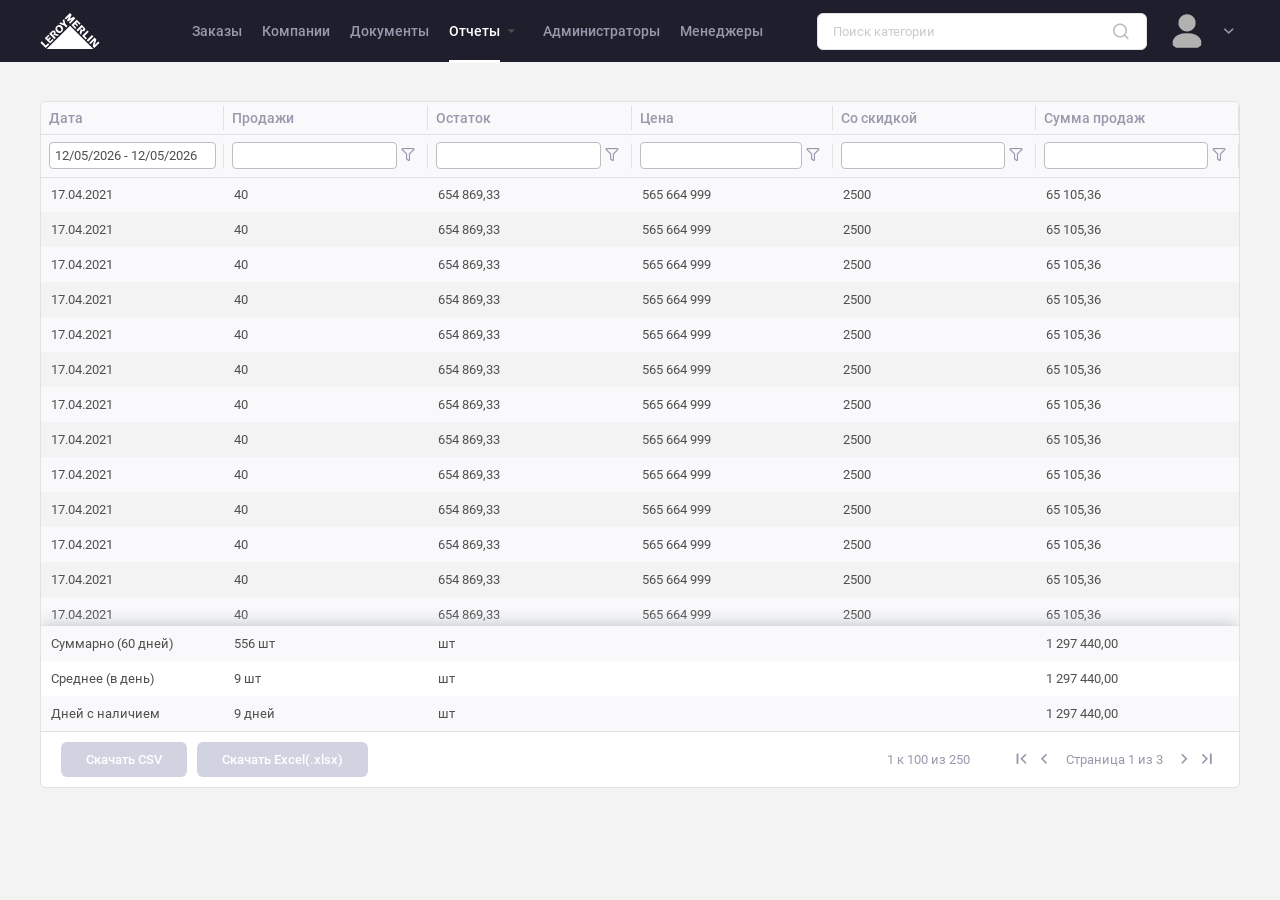
<file: index.html>
<!DOCTYPE html>
<html>

<head>
   <meta charset="utf-8" />
   <!-- <meta name="viewport" content="width=device-width, initial-scale=1.0, maximum-scale=1.0, user-scalable=no" /> -->
   <!-- ==================== -META-TAG-SEO-START- ==================== -->
   <meta name="copyright" content="Информация о вашей фирме">
   <meta name="keywords" content="Ваши ключевые слова">
   <meta name="description" content="Описание Вашей страницы">
   <!-- ==================== -META-TAG-SEO-END- ==================== -->
   <title>Статистика</title>
   <link rel="icon" href="./assets/img/favicon/favicon.svg">
   <link rel="stylesheet" href="./css/style.min.css">
</head>

<body>
   <header class="header">
      <div class="header-block d-f j-c-b a-i-c container">
         <div class="header-block__main d-f a-i-c">
            <a class="header-block__main--logo" href="index.html">
               <img src="./assets/img/table/logo-user.svg" alt="logo">
            </a>
            <ul class="header-block__main--menu d-f j-c-b a-i-c">
               <li class="header-block__main--menu-item d-f a-i-c">
                  <a class="header-block__main--menu-item__link" href="#">Заказы</a>
               </li>
               <li class="header-block__main--menu-item d-f a-i-c">
                  <a class="header-block__main--menu-item__link" href="#">Компании</a>
               </li>
               <li class="header-block__main--menu-item d-f a-i-c">
                  <a class="header-block__main--menu-item__link" href="#">Документы</a>
               </li>
               <li class="header-block__main--menu-item d-f a-i-c">
                  <a class="header-block__main--menu-item__link active" href="#">Отчеты</a>
                  <i class="icon icon-caret header-block__main--menu-item__icon"></i>
                  <ul class="header-block__main--menu-item__dropdown">
                     <li class="header-block__main--menu-item__dropdown--section">
                        <a class="header-block__main--menu-item__dropdown--section-link" href="#">Отчет по компаниям</a>
                     </li>
                     <li class="header-block__main--menu-item__dropdown--section">
                        <a class="header-block__main--menu-item__dropdown--section-link" href="#">Отчет NPS</a>
                     </li>
                  </ul>
               </li>
               <li class="header-block__main--menu-item d-f a-i-c">
                  <a class="header-block__main--menu-item__link" href="#">Администраторы</a>
               </li>
               <li class="header-block__main--menu-item d-f a-i-c">
                  <a class="header-block__main--menu-item__link" href="#">Менеджеры</a>
               </li>
            </ul>
         </div>
         <div class="header-block__user d-f a-i-c">
            <div class="header-block__user--search d-f a-i-c">
               <input class="input header-block__user--search-form focus" type="text" placeholder="Поиск категории">
               <button class="icon icon-loop header-block__user--search-icon"></button>
            </div>
            <div class="cursor-pointer header-block__main--menu-item d-f a-i-c" data-expand-click data-expand="false"
               data-not-outside-expand data-not-outside>
               <div class="header-block__user--item-photo">
                  <img src="./assets/img/table/default-user.png" alt="user">
               </div>
               <i class="icon icon-arrow header-block__user--item-icon" data-expand-icon data-expand-outside-icon></i>
               <div class="user-dropdown" hidden data-expand-box data-sub-outside-expand>
                  <div class="user-dropdown__name">
                     <span class="user-dropdown__name--circle d-f j-c-c a-i-c"></span>
                     <p class="user-dropdown__name--details">Алексей</p>
                  </div>
                  <ul class="user-dropdown__list">

                     <li class="user-dropdown__list--item">
                        <a href="#" class="user-dropdown__list--item-main d-f a-i-c">
                           <i class="icon icon-user user-dropdown__list--item-main__icon"></i>
                           <p class="user-dropdown__list--item-main__text">Рассылка NPS</p>
                        </a>
                     </li>
                     <li class="user-dropdown__list--item">
                        <a href="#" class="user-dropdown__list--item-main d-f a-i-c">
                           <i class="icon icon-user user-dropdown__list--item-main__icon"></i>
                           <p class="user-dropdown__list--item-main__text">Техподдержка</p>
                        </a>
                     </li>
                     <li class="user-dropdown__list--item">
                        <a href="#" class="user-dropdown__list--item-main d-f a-i-c">
                           <i class="icon icon-user user-dropdown__list--item-main__icon"></i>
                           <p class="user-dropdown__list--item-main__text">Сотрудник технической поддержки</p>
                        </a>
                     </li>
                     <li class="user-dropdown__list--item">
                        <a href="#" class="user-dropdown__list--item-main d-f a-i-c">
                           <i class="icon icon-history user-dropdown__list--item-main__icon"></i>
                           <p class="user-dropdown__list--item-main__text">Аудит</p>
                        </a>
                     </li>
                     <li class="user-dropdown__list--item">
                        <a href="#" class="user-dropdown__list--item-main d-f a-i-c">
                           <i class="icon icon-door-open user-dropdown__list--item-main__icon"></i>
                           <p class="user-dropdown__list--item-main__text">Выход</p>
                        </a>
                     </li>
                  </ul>
               </div>
            </div>
         </div>
      </div>
   </header>
   <section class="main-section container">
      <div class="table">
         <div class="table-block scrollbar">
            <table data-table>
               <thead>
                  <tr>
                     <th>
                        <div class="thead-dropdown d-f j-c-b a-i-c">
                           <p>Дата</p>
                        </div>
                     </th>
                     <th>
                        <div class="thead-dropdown d-f j-c-b a-i-c">
                           <p>Продажи</p>
                        </div>
                     </th>
                     <th>
                        <div class="thead-dropdown d-f j-c-b a-i-c">
                           <p>Остаток</p>
                        </div>
                     </th>
                     <th>
                        <div class="thead-dropdown d-f j-c-b a-i-c">
                           <p>Цена</p>
                        </div>
                     </th>
                     <th>
                        <div class="thead-dropdown d-f j-c-b a-i-c">
                           <p>Со скидкой</p>
                        </div>
                     </th>
                     <th>
                        <div class="thead-dropdown d-f j-c-b a-i-c">
                           <p>Сумма продаж</p>
                        </div>
                     </th>
                  </tr>
                  <tr>
                     <th>
                        <input type="text" class="input-table cursor-pointer" name="daterange">
                     </th>
                     <th>
                        <div class="d-f a-i-c">
                           <input type="text" class="input-table">
                           <div class="dropdown d-f a-i-c">
                              <button class="icon icon-filter cursor-pointer" data-expand-click data-not-outside
                                 data-not-outside-expand data-expand="false"></button>
                              <div class="dropdown-list" data-expand-box data-outside-expand data-not-outside hidden>
                                 <div class="dropdown">
                                    <button class="dropdown-btn d-f j-c-b a-i-c" data-sub-expand-click
                                       data-sub-not-outside-expand data-not-outside data-expand="false">
                                       <p class="dropdown-btn__selected">По артикулам</p>
                                       <i class="icon icon-arrow dropdown-btn__arrow" data-sub-expand-icon
                                          data-sub-expand-outside-icon></i>
                                    </button>
                                    <div class="dropdown-list" hidden data-expand-box data-sub-outside-expand>
                                       <span class="dropdown-list__item cursor-pointer d-block"> По
                                          датам</span>
                                       <span class="dropdown-list__item cursor-pointer d-block">По
                                          артикулам</span>
                                       <span class="dropdown-list__item cursor-pointer d-block">По
                                          SKU</span></li>
                                       <span class="dropdown-list__item cursor-pointer d-block">По
                                          брендам</span>
                                    </div>
                                 </div>
                                 <input type="text" class="input mt-10 mb-10" placeholder="Фильтровать">
                                 <div class="filter-btn d-f j-c-e">
                                    <button class="btn btn-color mr-10" data-expand-click>Отмена</button>
                                    <button class="btn btn-background filter-btn--approve"
                                       data-close-modal>Сохранить</button>
                                 </div>
                              </div>
                           </div>
                        </div>
                     </th>
                     <th>
                        <div class="d-f a-i-c">
                           <input type="text" class="input-table">
                           <div class="dropdown d-f a-i-c">
                              <button class="icon icon-filter cursor-pointer" data-expand-click data-not-outside
                                 data-not-outside-expand data-expand="false"></button>
                              <div class="dropdown-list" data-expand-box data-outside-expand data-not-outside hidden>
                                 <div class="dropdown">
                                    <button class="dropdown-btn d-f j-c-b a-i-c" data-sub-expand-click
                                       data-sub-not-outside-expand data-not-outside data-expand="false">
                                       <p class="dropdown-btn__selected">По артикулам</p>
                                       <i class="icon icon-arrow dropdown-btn__arrow" data-sub-expand-icon
                                          data-sub-expand-outside-icon></i>
                                    </button>
                                    <div class="dropdown-list" hidden data-expand-box data-sub-outside-expand>
                                       <span class="dropdown-list__item cursor-pointer d-block"> По
                                          датам</span>
                                       <span class="dropdown-list__item cursor-pointer d-block">По
                                          артикулам</span>
                                       <span class="dropdown-list__item cursor-pointer d-block">По
                                          SKU</span></li>
                                       <span class="dropdown-list__item cursor-pointer d-block">По
                                          брендам</span>
                                    </div>
                                 </div>
                                 <input type="text" class="input mt-10 mb-10" placeholder="Фильтровать">
                                 <div class="filter-btn d-f j-c-e">
                                    <button class="btn btn-color mr-10" data-expand-click>Отмена</button>
                                    <button class="btn btn-background filter-btn--approve"
                                       data-close-modal>Сохранить</button>
                                 </div>
                              </div>
                           </div>
                        </div>
                     </th>
                     <th>
                        <div class="d-f a-i-c">
                           <input type="text" class="input-table">
                           <div class="dropdown d-f a-i-c">
                              <button class="icon icon-filter cursor-pointer" data-expand-click data-not-outside
                                 data-not-outside-expand data-expand="false"></button>
                              <div class="dropdown-list" data-expand-box data-outside-expand data-not-outside hidden>
                                 <div class="dropdown">
                                    <button class="dropdown-btn d-f j-c-b a-i-c" data-sub-expand-click
                                       data-sub-not-outside-expand data-not-outside data-expand="false">
                                       <p class="dropdown-btn__selected">По артикулам</p>
                                       <i class="icon icon-arrow dropdown-btn__arrow" data-sub-expand-icon
                                          data-sub-expand-outside-icon></i>
                                    </button>
                                    <div class="dropdown-list" hidden data-expand-box data-sub-outside-expand>
                                       <span class="dropdown-list__item cursor-pointer d-block"> По
                                          датам</span>
                                       <span class="dropdown-list__item cursor-pointer d-block">По
                                          артикулам</span>
                                       <span class="dropdown-list__item cursor-pointer d-block">По
                                          SKU</span></li>
                                       <span class="dropdown-list__item cursor-pointer d-block">По
                                          брендам</span>
                                    </div>
                                 </div>
                                 <input type="text" class="input mt-10 mb-10" placeholder="Фильтровать">
                                 <div class="filter-btn d-f j-c-e">
                                    <button class="btn btn-color mr-10" data-expand-click>Отмена</button>
                                    <button class="btn btn-background filter-btn--approve"
                                       data-close-modal>Сохранить</button>
                                 </div>
                              </div>
                           </div>
                        </div>
                     </th>
                     <th>
                        <div class="d-f a-i-c">
                           <input type="text" class="input-table">
                           <div class="dropdown d-f a-i-c">
                              <button class="icon icon-filter cursor-pointer" data-expand-click data-not-outside
                                 data-not-outside-expand data-expand="false"></button>
                              <div class="dropdown-list" data-expand-box data-outside-expand data-not-outside hidden>
                                 <div class="dropdown">
                                    <button class="dropdown-btn d-f j-c-b a-i-c" data-sub-expand-click
                                       data-sub-not-outside-expand data-not-outside data-expand="false">
                                       <p class="dropdown-btn__selected">По артикулам</p>
                                       <i class="icon icon-arrow dropdown-btn__arrow" data-sub-expand-icon
                                          data-sub-expand-outside-icon></i>
                                    </button>
                                    <div class="dropdown-list" hidden data-expand-box data-sub-outside-expand>
                                       <span class="dropdown-list__item cursor-pointer d-block"> По
                                          датам</span>
                                       <span class="dropdown-list__item cursor-pointer d-block">По
                                          артикулам</span>
                                       <span class="dropdown-list__item cursor-pointer d-block">По
                                          SKU</span></li>
                                       <span class="dropdown-list__item cursor-pointer d-block">По
                                          брендам</span>
                                    </div>
                                 </div>
                                 <input type="text" class="input mt-10 mb-10" placeholder="Фильтровать">
                                 <div class="filter-btn d-f j-c-e">
                                    <button class="btn btn-color mr-10" data-expand-click>Отмена</button>
                                    <button class="btn btn-background filter-btn--approve"
                                       data-close-modal>Сохранить</button>
                                 </div>
                              </div>
                           </div>
                        </div>
                     </th>
                     <th>
                        <div class="d-f a-i-c">
                           <input type="text" class="input-table">
                           <div class="dropdown d-f a-i-c">
                              <button class="icon icon-filter cursor-pointer" data-expand-click data-not-outside
                                 data-not-outside-expand data-expand="false"></button>
                              <div class="dropdown-list" data-expand-box data-outside-expand data-not-outside hidden>
                                 <div class="dropdown">
                                    <button class="dropdown-btn d-f j-c-b a-i-c" data-sub-expand-click
                                       data-sub-not-outside-expand data-not-outside data-expand="false">
                                       <p class="dropdown-btn__selected">По артикулам</p>
                                       <i class="icon icon-arrow dropdown-btn__arrow" data-sub-expand-icon
                                          data-sub-expand-outside-icon></i>
                                    </button>
                                    <div class="dropdown-list" hidden data-expand-box data-sub-outside-expand>
                                       <span class="dropdown-list__item cursor-pointer d-block"> По
                                          датам</span>
                                       <span class="dropdown-list__item cursor-pointer d-block">По
                                          артикулам</span>
                                       <span class="dropdown-list__item cursor-pointer d-block">По
                                          SKU</span></li>
                                       <span class="dropdown-list__item cursor-pointer d-block">По
                                          брендам</span>
                                    </div>
                                 </div>
                                 <input type="text" class="input mt-10 mb-10" placeholder="Фильтровать">
                                 <div class="filter-btn d-f j-c-e">
                                    <button class="btn btn-color mr-10" data-expand-click>Отмена</button>
                                    <button class="btn btn-background filter-btn--approve"
                                       data-close-modal>Сохранить</button>
                                 </div>
                              </div>
                           </div>
                        </div>
                     </th>
                  </tr>
               </thead>
               <tbody>
                  <tr>
                     <td>17.04.2021</td>
                     <td>40</td>
                     <td>654 869,33</td>
                     <td>565 664 999</td>
                     <td>2500</td>
                     <td>65 105,36</td>
                  </tr>
                  <tr>
                     <td>17.04.2021</td>
                     <td>40</td>
                     <td>654 869,33</td>
                     <td>565 664 999</td>
                     <td>2500</td>
                     <td>65 105,36</td>
                  </tr>
                  <tr>
                     <td>17.04.2021</td>
                     <td>40</td>
                     <td>654 869,33</td>
                     <td>565 664 999</td>
                     <td>2500</td>
                     <td>65 105,36</td>
                  </tr>
                  <tr>
                     <td>17.04.2021</td>
                     <td>40</td>
                     <td>654 869,33</td>
                     <td>565 664 999</td>
                     <td>2500</td>
                     <td>65 105,36</td>
                  </tr>
                  <tr>
                     <td>17.04.2021</td>
                     <td>40</td>
                     <td>654 869,33</td>
                     <td>565 664 999</td>
                     <td>2500</td>
                     <td>65 105,36</td>
                  </tr>
                  <tr>
                     <td>17.04.2021</td>
                     <td>40</td>
                     <td>654 869,33</td>
                     <td>565 664 999</td>
                     <td>2500</td>
                     <td>65 105,36</td>
                  </tr>
                  <tr>
                     <td>17.04.2021</td>
                     <td>40</td>
                     <td>654 869,33</td>
                     <td>565 664 999</td>
                     <td>2500</td>
                     <td>65 105,36</td>
                  </tr>
                  <tr>
                     <td>17.04.2021</td>
                     <td>40</td>
                     <td>654 869,33</td>
                     <td>565 664 999</td>
                     <td>2500</td>
                     <td>65 105,36</td>
                  </tr>
                  <tr>
                     <td>17.04.2021</td>
                     <td>40</td>
                     <td>654 869,33</td>
                     <td>565 664 999</td>
                     <td>2500</td>
                     <td>65 105,36</td>
                  </tr>
                  <tr>
                     <td>17.04.2021</td>
                     <td>40</td>
                     <td>654 869,33</td>
                     <td>565 664 999</td>
                     <td>2500</td>
                     <td>65 105,36</td>
                  </tr>
                  <tr>
                     <td>17.04.2021</td>
                     <td>40</td>
                     <td>654 869,33</td>
                     <td>565 664 999</td>
                     <td>2500</td>
                     <td>65 105,36</td>
                  </tr>
                  <tr>
                     <td>17.04.2021</td>
                     <td>40</td>
                     <td>654 869,33</td>
                     <td>565 664 999</td>
                     <td>2500</td>
                     <td>65 105,36</td>
                  </tr>
                  <tr>
                     <td>17.04.2021</td>
                     <td>40</td>
                     <td>654 869,33</td>
                     <td>565 664 999</td>
                     <td>2500</td>
                     <td>65 105,36</td>
                  </tr>
                  <tr>
                     <td>17.04.2021</td>
                     <td>40</td>
                     <td>654 869,33</td>
                     <td>565 664 999</td>
                     <td>2500</td>
                     <td>65 105,36</td>
                  </tr>
                  <tr>
                     <td>17.04.2021</td>
                     <td>40</td>
                     <td>654 869,33</td>
                     <td>565 664 999</td>
                     <td>2500</td>
                     <td>65 105,36</td>
                  </tr>
                  <tr>
                     <td>17.04.2021</td>
                     <td>40</td>
                     <td>654 869,33</td>
                     <td>565 664 999</td>
                     <td>2500</td>
                     <td>65 105,36</td>
                  </tr>
                  <tr>
                     <td>17.04.2021</td>
                     <td>40</td>
                     <td>654 869,33</td>
                     <td>565 664 999</td>
                     <td>2500</td>
                     <td>65 105,36</td>
                  </tr>
                  <tr>
                     <td>17.04.2021</td>
                     <td>40</td>
                     <td>654 869,33</td>
                     <td>565 664 999</td>
                     <td>2500</td>
                     <td>65 105,36</td>
                  </tr>
                  <tr>
                     <td>17.04.2021</td>
                     <td>40</td>
                     <td>654 869,33</td>
                     <td>565 664 999</td>
                     <td>2500</td>
                     <td>65 105,36</td>
                  </tr>
                  <tr>
                     <td>17.04.2021</td>
                     <td>40</td>
                     <td>654 869,33</td>
                     <td>565 664 999</td>
                     <td>2500</td>
                     <td>65 105,36</td>
                  </tr>
               </tbody>
               <tfoot>
                  <tr>
                     <td>Суммарно (60 дней)</td>
                     <td>556 шт</td>
                     <td>шт</td>
                     <td colspan="2"></td>
                     <td>1 297 440,00</td>
                  </tr>
                  <tr>
                     <td>Среднее (в день)</td>
                     <td>9 шт</td>
                     <td>шт</td>
                     <td colspan="2"></td>
                     <td>1 297 440,00</td>
                  </tr>
                  <tr>
                     <td>Дней с наличием</td>
                     <td>9 дней</td>
                     <td>шт</td>
                     <td colspan="2"></td>
                     <td>1 297 440,00</td>
                  </tr>
               </tfoot>
            </table>
         </div>
         <div class="table-block__down d-f j-c-b a-i-c">
            <div class="table-block__down--btn d-f">
               <button class="btn btn-background table-block__down--btn-main">Скачать CSV</button>
               <button class="btn btn-background table-block__down--btn-main">Скачать Excel(.xlsx)</button>
            </div>
            <div class="table-block__down--pages d-f a-i-c">
               <p class="table-block__down--pages-info">1 к 100 из 250</p>
               <div class="table-block__down--pages-part d-f a-i-c">
                  <button class="icon icon-arrow-left-start table-block__down--pages-part__btn"></button>
                  <button class="icon icon-arrow-left table-block__down--pages-part__btn"></button>
                  <p class="table-block__down--pages-part__text">Страница 1 из 3</p>
                  <button class="icon icon-arrow-right table-block__down--pages-part__btn"></button>
                  <button class="icon icon-arrow-right-end table-block__down--pages-part__btn"></button>
               </div>
            </div>
         </div>
      </div>
   </section>

</body>


<!-- ===================== -SCRIPT-PLUGIN-START- ===================== -->
<script src="./assets/js/jquery-3.2.1.min.js"></script>
<script src="./assets/js/resizable.js"></script>
<script src="./assets/js/daterangepicker.js"></script>
<script src="./assets/js/date.js"></script>
<!-- ====================== -SCRIPT-PLUGIN-END- ====================== -->

<!-- ======================= -SCRIPT-MY-START- ======================= -->
<script src="./assets/js/scripts.js"></script>
<!-- ======================== -SCRIPT-MY-END- ======================== -->


</html>
</file>
<file: css/style.min.css>
.mt-1{margin-top:1px}.mr-1{margin-right:1px}.mb-1{margin-bottom:1px}.ml-1{margin-left:1px}.mt-2{margin-top:2px}.mr-2{margin-right:2px}.mb-2{margin-bottom:2px}.ml-2{margin-left:2px}.mt-3{margin-top:3px}.mr-3{margin-right:3px}.mb-3{margin-bottom:3px}.ml-3{margin-left:3px}.mt-4{margin-top:4px}.mr-4{margin-right:4px}.mb-4{margin-bottom:4px}.ml-4{margin-left:4px}.mt-5{margin-top:5px}.mr-5{margin-right:5px}.mb-5{margin-bottom:5px}.ml-5{margin-left:5px}.mt-6{margin-top:6px}.mr-6{margin-right:6px}.mb-6{margin-bottom:6px}.ml-6{margin-left:6px}.mt-7{margin-top:7px}.mr-7{margin-right:7px}.mb-7{margin-bottom:7px}.ml-7{margin-left:7px}.mt-8{margin-top:8px}.mr-8{margin-right:8px}.mb-8{margin-bottom:8px}.ml-8{margin-left:8px}.mt-9{margin-top:9px}.mr-9{margin-right:9px}.mb-9{margin-bottom:9px}.ml-9{margin-left:9px}.mt-10{margin-top:10px}.mr-10{margin-right:10px}.mb-10{margin-bottom:10px}.ml-10{margin-left:10px}.mt-11{margin-top:11px}.mr-11{margin-right:11px}.mb-11{margin-bottom:11px}.ml-11{margin-left:11px}.mt-12{margin-top:12px}.mr-12{margin-right:12px}.mb-12{margin-bottom:12px}.ml-12{margin-left:12px}.mt-13{margin-top:13px}.mr-13{margin-right:13px}.mb-13{margin-bottom:13px}.ml-13{margin-left:13px}.mt-14{margin-top:14px}.mr-14{margin-right:14px}.mb-14{margin-bottom:14px}.ml-14{margin-left:14px}.mt-15{margin-top:15px}.mr-15{margin-right:15px}.mb-15{margin-bottom:15px}.ml-15{margin-left:15px}.mt-16{margin-top:16px}.mr-16{margin-right:16px}.mb-16{margin-bottom:16px}.ml-16{margin-left:16px}.mt-17{margin-top:17px}.mr-17{margin-right:17px}.mb-17{margin-bottom:17px}.ml-17{margin-left:17px}.mt-18{margin-top:18px}.mr-18{margin-right:18px}.mb-18{margin-bottom:18px}.ml-18{margin-left:18px}.mt-19{margin-top:19px}.mr-19{margin-right:19px}.mb-19{margin-bottom:19px}.ml-19{margin-left:19px}.mt-20{margin-top:20px}.mr-20{margin-right:20px}.mb-20{margin-bottom:20px}.ml-20{margin-left:20px}.mt-21{margin-top:21px}.mr-21{margin-right:21px}.mb-21{margin-bottom:21px}.ml-21{margin-left:21px}.mt-22{margin-top:22px}.mr-22{margin-right:22px}.mb-22{margin-bottom:22px}.ml-22{margin-left:22px}.mt-23{margin-top:23px}.mr-23{margin-right:23px}.mb-23{margin-bottom:23px}.ml-23{margin-left:23px}.mt-24{margin-top:24px}.mr-24{margin-right:24px}.mb-24{margin-bottom:24px}.ml-24{margin-left:24px}.mt-25{margin-top:25px}.mr-25{margin-right:25px}.mb-25{margin-bottom:25px}.ml-25{margin-left:25px}.mt-26{margin-top:26px}.mr-26{margin-right:26px}.mb-26{margin-bottom:26px}.ml-26{margin-left:26px}.mt-27{margin-top:27px}.mr-27{margin-right:27px}.mb-27{margin-bottom:27px}.ml-27{margin-left:27px}.mt-28{margin-top:28px}.mr-28{margin-right:28px}.mb-28{margin-bottom:28px}.ml-28{margin-left:28px}.mt-29{margin-top:29px}.mr-29{margin-right:29px}.mb-29{margin-bottom:29px}.ml-29{margin-left:29px}.mt-30{margin-top:30px}.mr-30{margin-right:30px}.mb-30{margin-bottom:30px}.ml-30{margin-left:30px}.mt-31{margin-top:31px}.mr-31{margin-right:31px}.mb-31{margin-bottom:31px}.ml-31{margin-left:31px}.mt-32{margin-top:32px}.mr-32{margin-right:32px}.mb-32{margin-bottom:32px}.ml-32{margin-left:32px}.mt-33{margin-top:33px}.mr-33{margin-right:33px}.mb-33{margin-bottom:33px}.ml-33{margin-left:33px}.mt-34{margin-top:34px}.mr-34{margin-right:34px}.mb-34{margin-bottom:34px}.ml-34{margin-left:34px}.mt-35{margin-top:35px}.mr-35{margin-right:35px}.mb-35{margin-bottom:35px}.ml-35{margin-left:35px}.mt-36{margin-top:36px}.mr-36{margin-right:36px}.mb-36{margin-bottom:36px}.ml-36{margin-left:36px}.mt-37{margin-top:37px}.mr-37{margin-right:37px}.mb-37{margin-bottom:37px}.ml-37{margin-left:37px}.mt-38{margin-top:38px}.mr-38{margin-right:38px}.mb-38{margin-bottom:38px}.ml-38{margin-left:38px}.mt-39{margin-top:39px}.mr-39{margin-right:39px}.mb-39{margin-bottom:39px}.ml-39{margin-left:39px}.mt-40{margin-top:40px}.mr-40{margin-right:40px}.mb-40{margin-bottom:40px}.ml-40{margin-left:40px}.mt-41{margin-top:41px}.mr-41{margin-right:41px}.mb-41{margin-bottom:41px}.ml-41{margin-left:41px}.mt-42{margin-top:42px}.mr-42{margin-right:42px}.mb-42{margin-bottom:42px}.ml-42{margin-left:42px}.mt-43{margin-top:43px}.mr-43{margin-right:43px}.mb-43{margin-bottom:43px}.ml-43{margin-left:43px}.mt-44{margin-top:44px}.mr-44{margin-right:44px}.mb-44{margin-bottom:44px}.ml-44{margin-left:44px}.mt-45{margin-top:45px}.mr-45{margin-right:45px}.mb-45{margin-bottom:45px}.ml-45{margin-left:45px}.mt-46{margin-top:46px}.mr-46{margin-right:46px}.mb-46{margin-bottom:46px}.ml-46{margin-left:46px}.mt-47{margin-top:47px}.mr-47{margin-right:47px}.mb-47{margin-bottom:47px}.ml-47{margin-left:47px}.mt-48{margin-top:48px}.mr-48{margin-right:48px}.mb-48{margin-bottom:48px}.ml-48{margin-left:48px}.mt-49{margin-top:49px}.mr-49{margin-right:49px}.mb-49{margin-bottom:49px}.ml-49{margin-left:49px}.mt-50{margin-top:50px}.mr-50{margin-right:50px}.mb-50{margin-bottom:50px}.ml-50{margin-left:50px}.mt-51{margin-top:51px}.mr-51{margin-right:51px}.mb-51{margin-bottom:51px}.ml-51{margin-left:51px}.mt-52{margin-top:52px}.mr-52{margin-right:52px}.mb-52{margin-bottom:52px}.ml-52{margin-left:52px}.mt-53{margin-top:53px}.mr-53{margin-right:53px}.mb-53{margin-bottom:53px}.ml-53{margin-left:53px}.mt-54{margin-top:54px}.mr-54{margin-right:54px}.mb-54{margin-bottom:54px}.ml-54{margin-left:54px}.mt-55{margin-top:55px}.mr-55{margin-right:55px}.mb-55{margin-bottom:55px}.ml-55{margin-left:55px}.mt-56{margin-top:56px}.mr-56{margin-right:56px}.mb-56{margin-bottom:56px}.ml-56{margin-left:56px}.mt-57{margin-top:57px}.mr-57{margin-right:57px}.mb-57{margin-bottom:57px}.ml-57{margin-left:57px}.mt-58{margin-top:58px}.mr-58{margin-right:58px}.mb-58{margin-bottom:58px}.ml-58{margin-left:58px}.mt-59{margin-top:59px}.mr-59{margin-right:59px}.mb-59{margin-bottom:59px}.ml-59{margin-left:59px}.mt-60{margin-top:60px}.mr-60{margin-right:60px}.mb-60{margin-bottom:60px}.ml-60{margin-left:60px}.mt-61{margin-top:61px}.mr-61{margin-right:61px}.mb-61{margin-bottom:61px}.ml-61{margin-left:61px}.mt-62{margin-top:62px}.mr-62{margin-right:62px}.mb-62{margin-bottom:62px}.ml-62{margin-left:62px}.mt-63{margin-top:63px}.mr-63{margin-right:63px}.mb-63{margin-bottom:63px}.ml-63{margin-left:63px}.mt-64{margin-top:64px}.mr-64{margin-right:64px}.mb-64{margin-bottom:64px}.ml-64{margin-left:64px}.mt-65{margin-top:65px}.mr-65{margin-right:65px}.mb-65{margin-bottom:65px}.ml-65{margin-left:65px}.mt-66{margin-top:66px}.mr-66{margin-right:66px}.mb-66{margin-bottom:66px}.ml-66{margin-left:66px}.mt-67{margin-top:67px}.mr-67{margin-right:67px}.mb-67{margin-bottom:67px}.ml-67{margin-left:67px}.mt-68{margin-top:68px}.mr-68{margin-right:68px}.mb-68{margin-bottom:68px}.ml-68{margin-left:68px}.mt-69{margin-top:69px}.mr-69{margin-right:69px}.mb-69{margin-bottom:69px}.ml-69{margin-left:69px}.mt-70{margin-top:70px}.mr-70{margin-right:70px}.mb-70{margin-bottom:70px}.ml-70{margin-left:70px}.mt-71{margin-top:71px}.mr-71{margin-right:71px}.mb-71{margin-bottom:71px}.ml-71{margin-left:71px}.mt-72{margin-top:72px}.mr-72{margin-right:72px}.mb-72{margin-bottom:72px}.ml-72{margin-left:72px}.mt-73{margin-top:73px}.mr-73{margin-right:73px}.mb-73{margin-bottom:73px}.ml-73{margin-left:73px}.mt-74{margin-top:74px}.mr-74{margin-right:74px}.mb-74{margin-bottom:74px}.ml-74{margin-left:74px}.mt-75{margin-top:75px}.mr-75{margin-right:75px}.mb-75{margin-bottom:75px}.ml-75{margin-left:75px}.mt-76{margin-top:76px}.mr-76{margin-right:76px}.mb-76{margin-bottom:76px}.ml-76{margin-left:76px}.mt-77{margin-top:77px}.mr-77{margin-right:77px}.mb-77{margin-bottom:77px}.ml-77{margin-left:77px}.mt-78{margin-top:78px}.mr-78{margin-right:78px}.mb-78{margin-bottom:78px}.ml-78{margin-left:78px}.mt-79{margin-top:79px}.mr-79{margin-right:79px}.mb-79{margin-bottom:79px}.ml-79{margin-left:79px}.mt-80{margin-top:80px}.mr-80{margin-right:80px}.mb-80{margin-bottom:80px}.ml-80{margin-left:80px}.mt-81{margin-top:81px}.mr-81{margin-right:81px}.mb-81{margin-bottom:81px}.ml-81{margin-left:81px}.mt-82{margin-top:82px}.mr-82{margin-right:82px}.mb-82{margin-bottom:82px}.ml-82{margin-left:82px}.mt-83{margin-top:83px}.mr-83{margin-right:83px}.mb-83{margin-bottom:83px}.ml-83{margin-left:83px}.mt-84{margin-top:84px}.mr-84{margin-right:84px}.mb-84{margin-bottom:84px}.ml-84{margin-left:84px}.mt-85{margin-top:85px}.mr-85{margin-right:85px}.mb-85{margin-bottom:85px}.ml-85{margin-left:85px}.mt-86{margin-top:86px}.mr-86{margin-right:86px}.mb-86{margin-bottom:86px}.ml-86{margin-left:86px}.mt-87{margin-top:87px}.mr-87{margin-right:87px}.mb-87{margin-bottom:87px}.ml-87{margin-left:87px}.mt-88{margin-top:88px}.mr-88{margin-right:88px}.mb-88{margin-bottom:88px}.ml-88{margin-left:88px}.mt-89{margin-top:89px}.mr-89{margin-right:89px}.mb-89{margin-bottom:89px}.ml-89{margin-left:89px}.mt-90{margin-top:90px}.mr-90{margin-right:90px}.mb-90{margin-bottom:90px}.ml-90{margin-left:90px}.mt-91{margin-top:91px}.mr-91{margin-right:91px}.mb-91{margin-bottom:91px}.ml-91{margin-left:91px}.mt-92{margin-top:92px}.mr-92{margin-right:92px}.mb-92{margin-bottom:92px}.ml-92{margin-left:92px}.mt-93{margin-top:93px}.mr-93{margin-right:93px}.mb-93{margin-bottom:93px}.ml-93{margin-left:93px}.mt-94{margin-top:94px}.mr-94{margin-right:94px}.mb-94{margin-bottom:94px}.ml-94{margin-left:94px}.mt-95{margin-top:95px}.mr-95{margin-right:95px}.mb-95{margin-bottom:95px}.ml-95{margin-left:95px}.mt-96{margin-top:96px}.mr-96{margin-right:96px}.mb-96{margin-bottom:96px}.ml-96{margin-left:96px}.mt-97{margin-top:97px}.mr-97{margin-right:97px}.mb-97{margin-bottom:97px}.ml-97{margin-left:97px}.mt-98{margin-top:98px}.mr-98{margin-right:98px}.mb-98{margin-bottom:98px}.ml-98{margin-left:98px}.mt-99{margin-top:99px}.mr-99{margin-right:99px}.mb-99{margin-bottom:99px}.ml-99{margin-left:99px}.mt-100{margin-top:100px}.mr-100{margin-right:100px}.mb-100{margin-bottom:100px}.ml-100{margin-left:100px}@font-face{src:url("../assets/fonts/Roboto/Roboto-Regular.ttf") format("truetype");font-family:"Roboto-Regular"}@font-face{src:url("../assets/fonts/Roboto/Roboto-Medium.ttf") format("truetype");font-family:"Roboto-Medium"}@font-face{src:url("../assets/fonts/Roboto/Roboto-Bold.ttf") format("truetype");font-family:"Roboto-Bold"}@font-face{font-family:"icomoon";src:url("../assets/fonts/icons/icomoon.eot?szvsgd");src:url("../assets/fonts/icons/icomoon.eot?szvsgd#iefix") format("embedded-opentype"),url("../assets/fonts/icons/icomoon.ttf?szvsgd") format("truetype"),url("../assets/fonts/icons/icomoon.woff?szvsgd") format("woff"),url("../assets/fonts/icons/icomoon.svg?szvsgd#icomoon") format("svg");font-weight:normal;font-style:normal;font-display:block}.icon{font-size:1.5rem;font-family:"icomoon" !important;font-style:normal;font-weight:normal;font-variant:normal;text-transform:none;line-height:1;display:inline-block;-webkit-font-smoothing:antialiased;-moz-osx-font-smoothing:grayscale}.icon::before{display:block}.icon-messages:before{content:""}.icon-store:before{content:""}.icon-time:before{content:""}.icon-user:before{content:""}.icon-close:before{content:""}.icon-coin:before{content:""}.icon-doc:before{content:""}.icon-dollar:before{content:""}.icon-door-open:before{content:""}.icon-group:before{content:""}.icon-history:before{content:""}.icon-location:before{content:""}.icon-menu-dots:before{content:""}.icon-arrow-right-end:before{content:""}.icon-arrow-right:before{content:""}.icon-arrow-left:before{content:""}.icon-arrow-left-start:before{content:""}.icon-pencil:before{content:""}.icon-question-1:before{content:""}.icon-burger:before{content:""}.icon-calendar:before{content:""}.icon-filter:before{content:""}.icon-settings:before{content:""}.icon-trash:before{content:""}.icon-slider:before{content:""}.icon-caret:before{content:""}.icon-arrow:before{content:""}.icon-loop:before{content:""}.icon-play:before{content:""}*,*:before,*:after{box-sizing:border-box;outline:none}div,span,h1,h2,h3,h4,h5,h6,p,iframe,ol,ul,li,form,label,i,footer,header,menu,nav,a,table,thead,tbody,tfoot,tr,th,td,video,canvas,section,main object,address,code,em,small,strong,var,article,aside,details,figure,summary,time,mark,audio,center{margin:0;padding:0;border:0;font:inherit}iframe,article,aside,figure,footer,header,hgroup,menu,nav,section,main,picture{display:block}ol,ul{list-style:none;padding:0;margin:0}table{width:100%;border-collapse:collapse;border-spacing:0}th{text-align:left}input{box-shadow:none;-webkit-appearance:none}input[type=password]{font:1.0625rem Verdana,sans-serif !important}input[type=radio],input[type=checkbox]{display:none}input[type=number]{-moz-appearance:textfield}input::-webkit-inner-spin-button,input::-webkit-outer-spin-button{-webkit-appearance:none;appearance:none}input:-webkit-autofill{-webkit-transition:background-color 100000s ease-in-out 0s;transition:background-color 100000s ease-in-out 0s}a{display:inline-block;text-decoration:none;color:inherit}button{cursor:pointer;background-color:rgba(0,0,0,0)}input,button,select,textarea{display:inline-block;padding:0;margin:0;border:0;outline:none}img{width:100%;height:100%;-o-object-fit:cover;object-fit:cover;display:block;border-radius:inherit}img.contain{-o-object-fit:contain;object-fit:contain}strong{font-weight:bold}[hidden]{display:none}html{height:100%}body{min-height:100%;margin:0;padding:0}.d-f{display:flex}.d-i-f{display:inline-flex}.f-w{flex-wrap:wrap}.f-w-n{flex-wrap:nowrap}.f-r{flex-direction:row}.f-d-c{flex-direction:column}.j-c-st{justify-content:flex-start}.j-c-e{justify-content:flex-end}.j-c-c{justify-content:center}.j-c-b{justify-content:space-between}.j-c-a{justify-content:space-around}.a-i-s{align-items:flex-start}.a-i-e{align-items:flex-end}.a-i-c{align-items:center}.d-g{display:grid}.g-t-c-2{grid-template-columns:1fr 1fr}.g-t-c-2-fix{grid-template-columns:1fr 1fr}.g-t-c-3{grid-template-columns:1fr 1fr 1fr}.g-t-c-4{grid-template-columns:1fr 1fr 1fr 1fr}.g-t-c-5{grid-template-columns:1fr 1fr 1fr 1fr 1fr}.g-g-20{grid-gap:20px}.g-g-30{grid-gap:30px}.g-g-60{grid-gap:60px}.g-t-c-4-w{grid-template-columns:1fr 1fr 1fr 1fr}:root{--primary_color_dark: #1e1e2d;--primary_color_light: #d1d3e0;--default_dark: #4F4F4F;--default_light: #9899ac;--neutral_color_white: #FFFFFF;--neutral_color_black: #232C31;--body_bg: #F3F3F3;--border-radius: 6px;--transition-global: 0.3s}html{background-color:var(--body_bg);font-size:.9375rem}.container{width:100%;padding:0 40px;margin:0 auto}.cursor-pointer{cursor:pointer}.section-title{font:1.25rem "Roboto-Medium",sans-serif;line-height:1.4375rem;color:var(--default_dark)}.section-title__activ{color:var(--primary_color_green-dark)}.line-clamp{display:-webkit-box;overflow:hidden;text-overflow:ellipsis;/*! autoprefixer: off */-webkit-box-orient:vertical;/*! autoprefixer: off */}.line-clamp_2{-webkit-line-clamp:2}.line-clamp_3{-webkit-line-clamp:3}.overflow-hidden,.modal-overflow{overflow:hidden}.d-block{display:block}.d-none{display:none}.btn{position:relative;font:.875rem "Roboto-Medium",sans-serif;border-radius:var(--border-radius);padding:10px 25px;text-align:center;white-space:nowrap;transition:.3s}.btn-background{background-color:var(--primary_color_light);color:var(--neutral_color_white)}.btn-background:hover{background-color:var(--primary_color_dark)}.btn-border{border:1px solid #bbb;background-color:var(--neutral_color_white);color:var(--default_dark)}.btn-border:hover{border:1px solid var(--primary_color_dark)}.btn-color{border:1px solid var(--primary_color_dark);background-color:var(--neutral_color_white);color:var(--primary_color_dark)}.btn-color:hover{border:1px solid var(--primary_color_light)}.btn-orange{background-color:#fc5d42;color:var(--neutral_color_white)}.btn-orange:hover{background-color:#f37058}.btn-yellow{background-color:#ffc212;color:var(--neutral_color_white)}.btn-yellow:hover{background-color:#f7c739}.search-btn{border-radius:0px 4px 4px 0px;background-color:var(--primary_color_dark);color:var(--neutral_color_white);width:43px;height:39px;font:1.0625rem;position:absolute;right:0;white-space:nowrap}.checked{cursor:pointer}.checked-checkbox{width:18px;height:18px;position:relative;border:1px solid #bdbdbd;box-sizing:border-box;border-radius:2px}.checked-checkbox:hover{border-color:var(--primary_color_dark)}.checkbox:checked~.checked-checkbox{background-color:var(--primary_color_dark);border:1px solid var(--primary_color_dark)}.checkbox:checked~.checked-checkbox::before{content:"";width:7px;height:13px;position:absolute;top:0;left:0;right:0;margin:auto;border:solid var(--neutral_color_white);border-width:0 2px 2px 0;transform:rotate(45deg)}.checked-switch{width:60px;height:25px;min-width:60px}.checked-switch__slider{width:100%;height:100%;min-width:40px;color:#fff;padding:0 5px;position:relative;border-radius:50px;background-color:#c4c4c4}.checked-switch__slider::before{content:"";width:19px;height:19px;position:absolute;top:calc(50% - .1px);left:3px;transform:translateY(-50%);background-color:var(--neutral_color_white);box-shadow:0px 4px 4px rgba(0,0,0,.25);border-radius:50px;z-index:9}.checked-switch__slider--text{font:14px/14px "Roboto-Medium",sans-serif;-webkit-user-select:none;-moz-user-select:none;user-select:none}.checked-switch__slider--text.switch-checked{color:var(--neutral_color_white)}.checked-switch__slider--text.switch-unchecked{color:var(--default_light);margin-left:auto}input:checked~.checked-switch__slider{background-color:var(--primary_color_dark)}input:checked~.checked-switch__slider::before{left:auto;right:3px;background:#f7f8f9;transition:all var(--transition-global)}input:checked~.checked-switch__slider .switch-checked{display:block}input:checked~.checked-switch__slider .switch-unchecked{display:none}.input{width:100%;color:var(--default_dark);border:1px solid #e1e1e1;background-color:var(--neutral_color_white);border-radius:var(--border-radius);font:.875rem "Roboto-Regular",sans-serif;padding:10px 15px}.input::-moz-placeholder{opacity:.37}.input::placeholder{opacity:.37}.input:focus{border:1px solid var(--primary_color_dark)}.input:hover:not(:disabled){border:1px solid var(--primary_color_dark)}.input.disabled{color:#afb6bd;border:1px solid #f0f1f2;background-color:#f7f8f9}.input.required{border:1px solid #f02626}.input.border-0{border:0}.input.border-0:hover{border:rgba(0,0,0,0)}.input.border-0:focus{border:0;outline:none}.input-calendar{font:.875rem "Roboto-Medium",sans-serif;color:var(--default_dark);padding-left:25px}.pagination-item{width:2rem;height:2rem;flex:1 auto;margin:0 .125rem}.pagination-link{font:1rem "Roboto-Regular",sans-serif;color:var(--neutral_color_black);border-radius:var(--border-radius)}.pagination-link.active,.pagination-link:hover{font:1rem "Roboto-Bold",sans-serif;background-color:var(--primary_color_default-0DB02B);color:#fff}.pagination-link.disabled{opacity:0;pointer-events:none}.pagination-dots{font:.875rem "Roboto-Regular",sans-serif;color:var(--neutral_color_black)}.pagination-arrow{color:var(--neutral_color_black);border-radius:var(--border-radius)}.pagination-arrow:hover{color:var(--primary_color_default-0DB02B)}.pagination-arrow.disabled{color:var(--grey_color_default-D3D3D3);pointer-events:none}.dropdown{position:relative}.dropdown-btn{width:100%;min-width:190px;border:1px solid #e1e1e1;padding:8px 15px;border-radius:var(--border-radius)}.dropdown-btn__selected{font:.875rem "Roboto-Medium",sans-serif;color:var(--default_dark)}.dropdown-btn__arrow{color:var(--primary_color_dark)}.dropdown-list{background:var(--neutral_color_white);box-shadow:0px 4px 32px rgba(138,138,138,.1);border-radius:0px 0px 8px 8px;padding:20px;position:absolute;z-index:9999;width:-moz-max-content;width:max-content;min-width:100%;left:0;top:calc(100% + 2px)}.dropdown-list__item{font:.9375rem "Roboto-Regular",sans-serif;color:var(--default_dark);transition:var(--transition-global)}.dropdown-list__item+.dropdown-list__item{margin-top:20px}.dropdown-list__item.active{color:var(--primary_color_dark)}.dropdown-list__item:hover{color:var(--primary_color_dark)}.icon.rotate{transform:rotate(180deg)}.scrollbar{overflow:auto}.scrollbar::-webkit-scrollbar{width:10px;height:10px}.scrollbar::-webkit-scrollbar-thumb{background-color:#bdbdbd;border-radius:6px}.scrollbar::-webkit-scrollbar-track{background-color:#f9f9fb;border-radius:2px}.daterangepicker{position:absolute;color:inherit;background-color:#fff;border-radius:4px;border:1px solid #ddd;width:278px;max-width:none;padding:0;margin-top:7px;top:100px;left:20px;z-index:3001;display:none;font-family:arial;font-size:15px;line-height:1em}.daterangepicker:before,.daterangepicker:after{position:absolute;display:inline-block;border-bottom-color:rgba(0,0,0,.2);content:""}.daterangepicker:before{top:-7px;border-right:7px solid rgba(0,0,0,0);border-left:7px solid rgba(0,0,0,0);border-bottom:7px solid #ccc}.daterangepicker:after{top:-6px;border-right:6px solid rgba(0,0,0,0);border-bottom:6px solid #fff;border-left:6px solid rgba(0,0,0,0)}.daterangepicker.opensleft:before{right:9px}.daterangepicker.opensleft:after{right:10px}.daterangepicker.openscenter:before{left:0;right:0;width:0;margin-left:auto;margin-right:auto}.daterangepicker.openscenter:after{left:0;right:0;width:0;margin-left:auto;margin-right:auto}.daterangepicker.opensright:before{left:9px}.daterangepicker.opensright:after{left:10px}.daterangepicker.drop-up{margin-top:-7px}.daterangepicker.drop-up:before{top:initial;bottom:-7px;border-bottom:initial;border-top:7px solid #ccc}.daterangepicker.drop-up:after{top:initial;bottom:-6px;border-bottom:initial;border-top:6px solid #fff}.daterangepicker.single .daterangepicker .ranges,.daterangepicker.single .drp-calendar{float:none}.daterangepicker.single .drp-selected{display:none}.daterangepicker.show-calendar .drp-calendar{display:block}.daterangepicker.show-calendar .drp-buttons{display:block}.daterangepicker.auto-apply .drp-buttons{display:none}.daterangepicker .drp-calendar{display:none;max-width:270px}.daterangepicker .drp-calendar.left{padding:8px 0 8px 8px}.daterangepicker .drp-calendar.right{padding:8px}.daterangepicker .drp-calendar.single .calendar-table{border:none}.daterangepicker .calendar-table .next span,.daterangepicker .calendar-table .prev span{color:#fff;border:solid #000;border-width:0 2px 2px 0;border-radius:0;display:inline-block;padding:3px}.daterangepicker .calendar-table .next span{transform:rotate(-45deg);-webkit-transform:rotate(-45deg)}.daterangepicker .calendar-table .prev span{transform:rotate(135deg);-webkit-transform:rotate(135deg)}.daterangepicker .calendar-table th,.daterangepicker .calendar-table td{white-space:nowrap;text-align:center;vertical-align:middle;min-width:32px;width:32px;height:24px;line-height:24px;font-size:12px;border-radius:4px;border:1px solid rgba(0,0,0,0);white-space:nowrap;cursor:pointer}.daterangepicker .calendar-table{border:1px solid #fff;border-radius:4px;background-color:#fff}.daterangepicker .calendar-table table{width:100%;margin:0;border-spacing:0;border-collapse:collapse}.daterangepicker td.available:hover,.daterangepicker th.available:hover{background-color:#eee;border-color:rgba(0,0,0,0);color:inherit}.daterangepicker td.week,.daterangepicker th.week{font-size:80%;color:#ccc}.daterangepicker td.off,.daterangepicker td.off.in-range,.daterangepicker td.off.start-date,.daterangepicker td.off.end-date{background-color:#fff;border-color:rgba(0,0,0,0);color:#999}.daterangepicker td.in-range{background-color:#ebf4f8;border-color:rgba(0,0,0,0);color:#000;border-radius:0}.daterangepicker td.start-date{border-radius:4px 0 0 4px}.daterangepicker td.end-date{border-radius:0 4px 4px 0}.daterangepicker td.start-date.end-date{border-radius:4px}.daterangepicker td.active,.daterangepicker td.active:hover{background-color:#357ebd;border-color:rgba(0,0,0,0);color:#fff}.daterangepicker th.month{width:auto}.daterangepicker td.disabled,.daterangepicker option.disabled{color:#999;cursor:not-allowed;text-decoration:line-through}.daterangepicker select.monthselect,.daterangepicker select.yearselect{font-size:12px;padding:1px;height:auto;margin:0;cursor:default}.daterangepicker select.monthselect{margin-right:2%;width:56%}.daterangepicker select.yearselect{width:40%}.daterangepicker select.hourselect,.daterangepicker select.minuteselect,.daterangepicker select.secondselect,.daterangepicker select.ampmselect{width:50px;margin:0 auto;background:#eee;border:1px solid #eee;padding:2px;outline:0;font-size:12px}.daterangepicker .calendar-time{text-align:center;margin:4px auto 0 auto;line-height:30px;position:relative}.daterangepicker .calendar-time select.disabled{color:#ccc;cursor:not-allowed}.daterangepicker .drp-buttons{clear:both;text-align:right;padding:8px;border-top:1px solid #ddd;display:none;line-height:12px;vertical-align:middle}.daterangepicker .drp-selected{display:inline-block;font-size:12px;padding-right:8px}.daterangepicker .drp-buttons .btn{margin-left:8px;font-size:12px;font-weight:bold;padding:4px 8px}.daterangepicker.show-ranges.single.rtl .drp-calendar.left{border-right:1px solid #ddd}.daterangepicker.show-ranges.single.ltr .drp-calendar.left{border-left:1px solid #ddd}.daterangepicker.show-ranges.rtl .drp-calendar.right{border-right:1px solid #ddd}.daterangepicker.show-ranges.ltr .drp-calendar.left{border-left:1px solid #ddd}.daterangepicker .ranges{float:none;text-align:left;margin:0}.daterangepicker.show-calendar .ranges{margin-top:8px}.daterangepicker .ranges ul{list-style:none;margin:0 auto;padding:0;width:100%}.daterangepicker .ranges li{font-size:12px;padding:8px 12px;cursor:pointer}.daterangepicker .ranges li:hover{background-color:#eee}.daterangepicker .ranges li.active{background-color:#08c;color:#fff}@media(min-width: 564px){.daterangepicker{width:auto}.daterangepicker .ranges ul{width:140px}.daterangepicker.single .ranges ul{width:100%}.daterangepicker.single .drp-calendar.left{clear:none}.daterangepicker.single .ranges,.daterangepicker.single .drp-calendar{float:left}.daterangepicker{direction:ltr;text-align:left}.daterangepicker .drp-calendar.left{clear:left;margin-right:0}.daterangepicker .drp-calendar.left .calendar-table{border-right:none;border-top-right-radius:0;border-bottom-right-radius:0}.daterangepicker .drp-calendar.right{margin-left:0}.daterangepicker .drp-calendar.right .calendar-table{border-left:none;border-top-left-radius:0;border-bottom-left-radius:0}.daterangepicker .drp-calendar.left .calendar-table{padding-right:8px}.daterangepicker .ranges,.daterangepicker .drp-calendar{float:left}}@media(min-width: 730px){.daterangepicker .ranges{width:auto}.daterangepicker .ranges{float:left}.daterangepicker.rtl .ranges{float:right}.daterangepicker .drp-calendar.left{clear:none !important}}.daterangepicker td.active,.daterangepicker td.active:hover{background-color:var(--primary_color_dark) !important}.daterangepicker:before,.daterangepicker:after{content:none !important}.table{border:1px solid #e1e1e1;border-radius:6px;overflow:hidden;margin-top:20px;position:relative}.table-block{height:525px;min-height:70vh;border-bottom:1px solid #e1e1e1}.table-block table thead{position:sticky;top:0;z-index:99}.table-block table thead tr{background-color:#f9f9fb}.table-block table thead tr th{padding:8px;font:.9375rem "Roboto-Medium",sans-serif;color:var(--default_light)}.table-block table thead tr th .icon-filter{color:var(--default_light)}.table-block table thead tr th.resizing{cursor:ew-resize}.table-block table thead tr th.noSelect{-webkit-user-select:none;-moz-user-select:none;user-select:none}.table-block table thead tr th .input-table{border:1px solid #bdbdbd;border-radius:4px;background:var(--neutral_color_white);color:var(--default_dark);font:.875rem "Roboto-Regular",sans-serif;padding:5px;width:100%}.table-block table thead tr th .input-table:focus{border:1px solid var(--primary_color_dark)}.table-block table thead tr th .input-table:hover:not(:disabled){border:1px solid var(--primary_color_dark)}.table-block table thead tr th .table-line::before{content:"";position:absolute;top:0;bottom:0;left:-6px;right:0;background-color:rgba(0,0,0,0)}.table-block table tbody tr:nth-child(odd){background-color:var(--neutral_color_white)}.table-block table tbody tr:nth-last-child(even){background-color:#f9f9fb}.table-block table tbody tr:hover{background-color:rgba(0,0,0,.08)}.table-block table tbody tr td{font:.875rem "Roboto-Regular",sans-serif;color:var(--default_dark);padding:10px}.table-block table tbody tr td .result-down{background:rgba(252,93,66,.3);border-radius:var(--border-radius);color:#ff7d51;padding:3px 13px;margin-left:5px}.table-block table tbody tr td .result-up{background:rgba(45,203,115,.2);border-radius:var(--border-radius);color:var(--primary_color_dark);padding:3px 13px;margin-left:5px}.table-block table tbody tr .table-img{max-width:35px;min-width:35px;height:35px;border-radius:var(--border-radius);margin-right:7px}.table-block table tbody tr .table-title{font:.875rem "Roboto-Regular",sans-serif;color:var(--default_dark)}.table-block table tbody tr .table-subtitle{font:.75rem "Roboto-Regular",sans-serif;color:#bbb}.table-block table tbody tr .table-icon{color:var(--default_light)}.table-block table tfoot{position:sticky;bottom:0;z-index:99;background-color:var(--neutral_color_white);box-shadow:0px -1px 16px #bdc3c7}.table-block table tfoot tr:nth-child(even){background-color:var(--neutral_color_white)}.table-block table tfoot tr:nth-last-child(odd){background-color:#f9f9fb}.table-block table tfoot tr:hover{background-color:rgba(0,0,0,.08)}.table-block table tfoot tr td{font:.875rem "Roboto-Regular",sans-serif;color:var(--default_dark);padding:10px}.table-block table .table-checked{margin-right:17px}.table-block table .table-dropdown{position:absolute;padding:15px;background-color:var(--neutral_color_white);top:100%;right:0;box-shadow:0px 4px 32px rgba(138,138,138,.1);border-radius:0px 0px 8px 8px}.table-block table .table-dropdown__main{position:relative}.table-block table .table-dropdown__main--btn{border:1px solid #e1e1e1;box-sizing:border-box;border-radius:var(--border-radius);padding:10px 20px;width:-moz-max-content;width:max-content;margin-bottom:10px}.table-block table .table-dropdown__main--btn-icon{color:var(--default_light)}.table-block table .table-dropdown__btn{margin-top:10px}.table-block table .table-dropdown__btn--cancel{margin-right:10px}.table-block__down{padding:10px 20px;background-color:var(--neutral_color_white);position:relative;z-index:999}.table-block__down--btn-main+.table-block__down--btn-main{margin-left:10px}.table-block__down--pages-info{font:.875rem "Roboto-Regular",sans-serif;color:var(--default_light);margin-right:40px}.table-block__down--pages-part__btn{color:var(--default_light)}.table-block__down--pages-part__text{color:var(--default_light);font:.875rem "Roboto-Regular",sans-serif;margin:0 10px}.table-sidebar{position:absolute;top:0;right:0;z-index:99;border-left:1px solid #e1e1e1}.table-sidebar--list-item{padding:20px 3px;border-bottom:1px solid #e1e1e1;writing-mode:vertical-lr;color:var(--default_light);transition:var(--transition-global)}.table-sidebar--list-item__icon{transform:rotate(90deg)}.table-sidebar--list-item__text{font:.875rem "Roboto-Bold",sans-serif}.table-sidebar--list-item:hover,.table-sidebar--list-item.active{color:var(--primary_color_dark);background-color:#f3f3f3}.table-sidebar--list-main{position:absolute;top:0;width:220px;right:30px;height:100%;border-left:1px solid #e1e1e1;border-bottom:1px solid #e1e1e1;background-color:var(--neutral_color_white)}.table-sidebar--list-main__parts{width:100%;border-bottom:1px solid #e1e1e1;padding:10px}.table-sidebar--list-main__parts--search-icon{color:var(--default_light)}.table-sidebar--list-main__parts--search-checked{margin-right:16px;margin-left:7px}.table-sidebar--list-main__items{height:calc(100% - 60px);padding:10px}.table-sidebar--list-main__items--checkbox+.table-sidebar--list-main__items--checkbox{margin-top:13px}.table-sidebar--list-main__items--checkbox-dropdown{position:relative;color:var(--default_light)}.table-sidebar--list-main__items--checkbox-dropdown__checked{margin-right:10px}.table-sidebar--list-main__items--checkbox-text{font:.9375rem "Roboto-Medium",sans-serif;color:var(--default_light);margin-left:10px}.table-sidebar--list-main__items--checkbox-underpart{width:100%;padding-left:50px}.table-sidebar--list-main__items--checkbox-underpart__block{margin-top:11px;color:var(--default_light)}.table-sidebar--list-main__items--checkbox-underpart__block--checked{margin-right:10px}.table-sidebar--list-main__items--checkbox-underpart__block .sidebar-btn{padding:7px 14px}.table-sidebar--list-main__settings{height:100%;padding:20px 10px}.table-sidebar--list-main__settings--block+.table-sidebar--list-main__settings--block{margin-top:20px}.table-sidebar--list-main__settings--block-list{color:var(--default_light)}.table-sidebar--list-main__settings--block-list__text{font:.9375rem "Roboto-Medium",sans-serif}.table-sidebar--list-main__settings--block-list:hover{color:var(--primary_color_dark)}.table-sidebar--list-main__settings--block-list:active{-moz-columns:var(--primary_color_dark);columns:var(--primary_color_dark)}.table-sidebar--list-main__settings--block-btn__main{width:100%;color:var(--default_light);font:.875rem "Roboto-Regular",sans-serif;padding:7px 0;border:1px solid #e1e1e1;border-radius:var(--border-radius);margin-top:10px;background-color:var(--neutral_color_white)}.table-sidebar--list-main__settings--block-btn__main:hover,.table-sidebar--list-main__settings--block-btn__main.active{border:1px solid var(--primary_color_dark)}.table-sidebar__dropdown{margin-left:-50px}.table .green-bg{background:rgba(225,247,234,.5)}.font-green{color:var(--primary_color_dark) !important}.table-img-tooltip{width:220px;height:320px;padding:10px;position:fixed;border-radius:6px;background-color:#fff;box-shadow:0px 4px 32px rgba(138,138,138,.1);z-index:99999}.main-section{padding-top:18px;padding-bottom:18px}.main-section__block{background-color:var(--neutral_color_white);padding:20px 30px;border:1px solid #f2f2f7;border-radius:var(--border-radius);margin-top:30px}.main-section__block--search{position:relative;width:310px;padding-right:35px}.main-section__block--subtitle-text{font:.875rem "Roboto-Regular",sans-serif;line-height:1.375rem;color:#bdbdbd;margin-top:15px}.main-section__block--dates-list{border-radius:var(--border-radius)}.main-section__block--dates-list__btn{white-space:nowrap}.main-section__block--dates-list__item{border-top:1px solid #e1e1e1;border-bottom:1px solid #e1e1e1;border-right:1px solid #e1e1e1;padding:11px 20px;font:.875rem "Roboto-Medium",sans-serif;color:var(--default_dark);position:relative}.main-section__block--dates-list__item--icon{color:var(--default_dark)}.main-section__block--dates-list__item:first-child{border-left:1px solid #e1e1e1;border-top-left-radius:var(--border-radius);border-bottom-left-radius:var(--border-radius)}.main-section__block--dates-list__item:last-child{border-top-right-radius:var(--border-radius);border-bottom-right-radius:var(--border-radius)}.main-section__block--dates-list__filter::before{content:"";transition:var(--transition-global)}.main-section__block--dates-list__filter:hover{background:#f9f9fb}.main-section__block--dates-list__filter:hover::before{height:2px;position:absolute;top:-1px;left:0;right:0;background-color:var(--primary_color_dark)}.main-section__block--dates-list__filter.active{background:#f9f9fb}.main-section__block--dates-list__filter.active::before{content:"";height:2px;position:absolute;top:-1px;left:0;right:0;background-color:var(--primary_color_dark)}.main-section__block--dates-list__calendar--icon{position:absolute;left:15px;pointer-events:none;color:var(--default_dark)}.main-section__block--dates-dropdown{padding:5.34px 16px 5.34px 19px;border:1px solid #e1e1e1;border-radius:var(--border-radius);position:relative;margin-left:14px}.main-section__block--dates-dropdown:hover{background:#f9f9fb}.main-section__block--dates-dropdown__main--text{font:.875rem "Roboto-Medium",sans-serif;color:var(--default_dark);margin-right:17px}.main-section__block--dates-dropdown__main--icon{color:var(--default_dark)}.header{border-bottom:1px solid #f2f2f7;background-color:var(--primary_color_dark)}.header-block__main--logo{width:60px;height:40px}.header-block__main--menu{margin-left:92px}.header-block__main--menu-item{position:relative}.header-block__main--menu-item+.header-block__main--menu-item{margin-left:20px}.header-block__main--menu-item:hover .header-block__main--menu-item__dropdown{display:block}.header-block__main--menu-item:hover .header-block__main--menu-item__link::before{width:100%;left:0}.header-block__main--menu-item__link{padding:23px 0;position:relative;transition:var(--transition-global);color:var(--default_light);font:.9375rem "Roboto-Medium",sans-serif}.header-block__main--menu-item__link::before{content:"";position:absolute;bottom:-1px;left:50%;width:0;height:3px;background-color:var(--neutral_color_white);transition:var(--transition-global);z-index:9999}.header-block__main--menu-item__link.active{color:var(--neutral_color_white)}.header-block__main--menu-item__link.active::before{width:100%;left:0}.header-block__main--menu-item__icon{cursor:pointer;color:var(--default_dark)}.header-block__main--menu-item__dropdown{width:190px;padding:20px 14px 20px 20px;position:absolute;top:100%;left:0;background:var(--primary_color_dark);box-shadow:0px 4px 32px rgba(138,138,138,.1);border-radius:0px 0px 8px 8px;z-index:999;display:none}.header-block__main--menu-item__dropdown--section+.header-block__main--menu-item__dropdown--section{padding-top:20px}.header-block__main--menu-item__dropdown--section-link{width:100%;font:.9375rem "Roboto-Regular",sans-serif;color:var(--default_light);transition:var(--transition-global)}.header-block__main--menu-item__dropdown--section-link:hover{color:var(--neutral_color_white)}.header-block__user--search{position:relative;width:330px;margin-right:20px}.header-block__user--search-form{padding-right:40px}.header-block__user--search-icon{position:absolute;color:#bbb;right:15px}.header-block__user--item{position:relative}.header-block__user--item-photo{width:40px;height:40px;border-radius:50%;margin-right:10px}.header-block__user--item-icon{color:var(--default_light)}.user-dropdown{width:235px;padding:20px 14px 20px 20px;position:absolute;top:100%;right:0;background:var(--primary_color_dark);box-shadow:0px 4px 32px rgba(138,138,138,.1);border-radius:0px 0px 8px 8px;z-index:999;display:none}.user-dropdown__list--item-main{color:var(--default_light);font:1rem "Roboto-Medium",sans-serif;margin-top:5px;transition:var(--transition-global)}.user-dropdown__list--item-main:hover{color:var(--neutral_color_white)}.user-dropdown__name--details{color:var(--default_light);font:1.125rem "Roboto-Medium",sans-serif;margin-bottom:5px}
</file>
